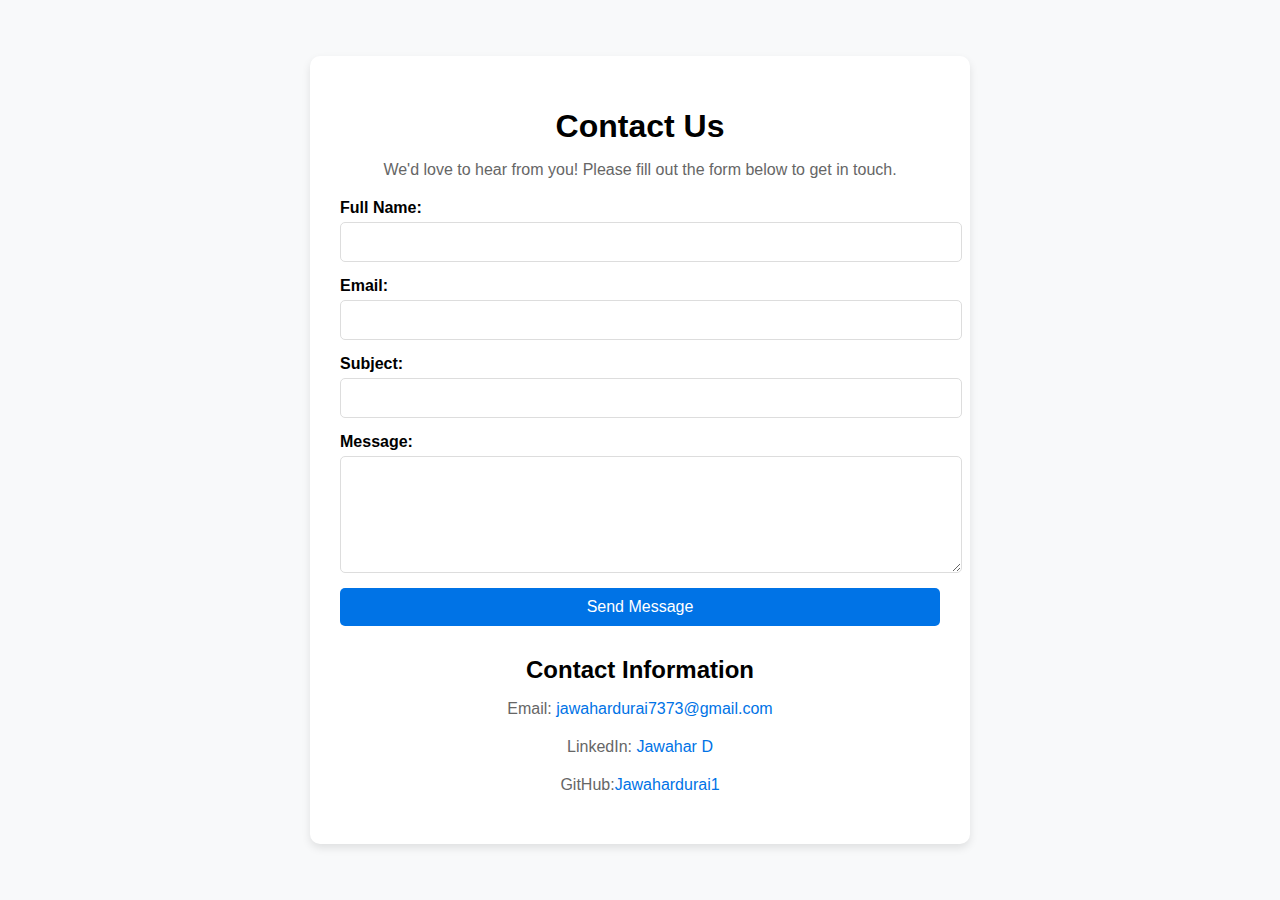
<file: contact.html>
<!DOCTYPE html>
<html lang="en">
<head>
    <meta charset="UTF-8">
    <meta name="viewport" content="width=device-width, initial-scale=1.0">
    <title>Contact Us</title>
    <link rel="stylesheet" href="contact.css">
</head>
<body>
    <div class="contact-container">
        <h1>Contact Us</h1>
        <p>We'd love to hear from you! Please fill out the form below to get in touch.</p>

        <form action="send_mail.php" method="post">
            <label for="name">Full Name:</label>
            <input type="text" id="name" name="name" required>

            <label for="email">Email:</label>
            <input type="email" id="email" name="email" required>

            <label for="subject">Subject:</label>
            <input type="text" id="subject" name="subject" required>

            <label for="message">Message:</label>
            <textarea id="message" name="message" rows="5" required></textarea>

            <button type="submit">Send Message</button>
        </form>

        <div class="contact-info">
            <h2>Contact Information</h2>
            <p>Email: <a href="mailto:jawahardurai7373@gmail.com">jawahardurai7373@gmail.com</a></p>
            <p>LinkedIn: <a href="https://www.linkedin.com/in/jawahar-d-680192294?utm_source=share&utm_campaign=share_via&utm_content=profile&utm_medium=android_app" target="_blank">Jawahar D</a></p>
            <p>GitHub:<a href="https://github.com/Jawahardurai1" target="_blank">Jawahardurai1</a></p>
        </div>
    </div>
</body>
</html>
</file>
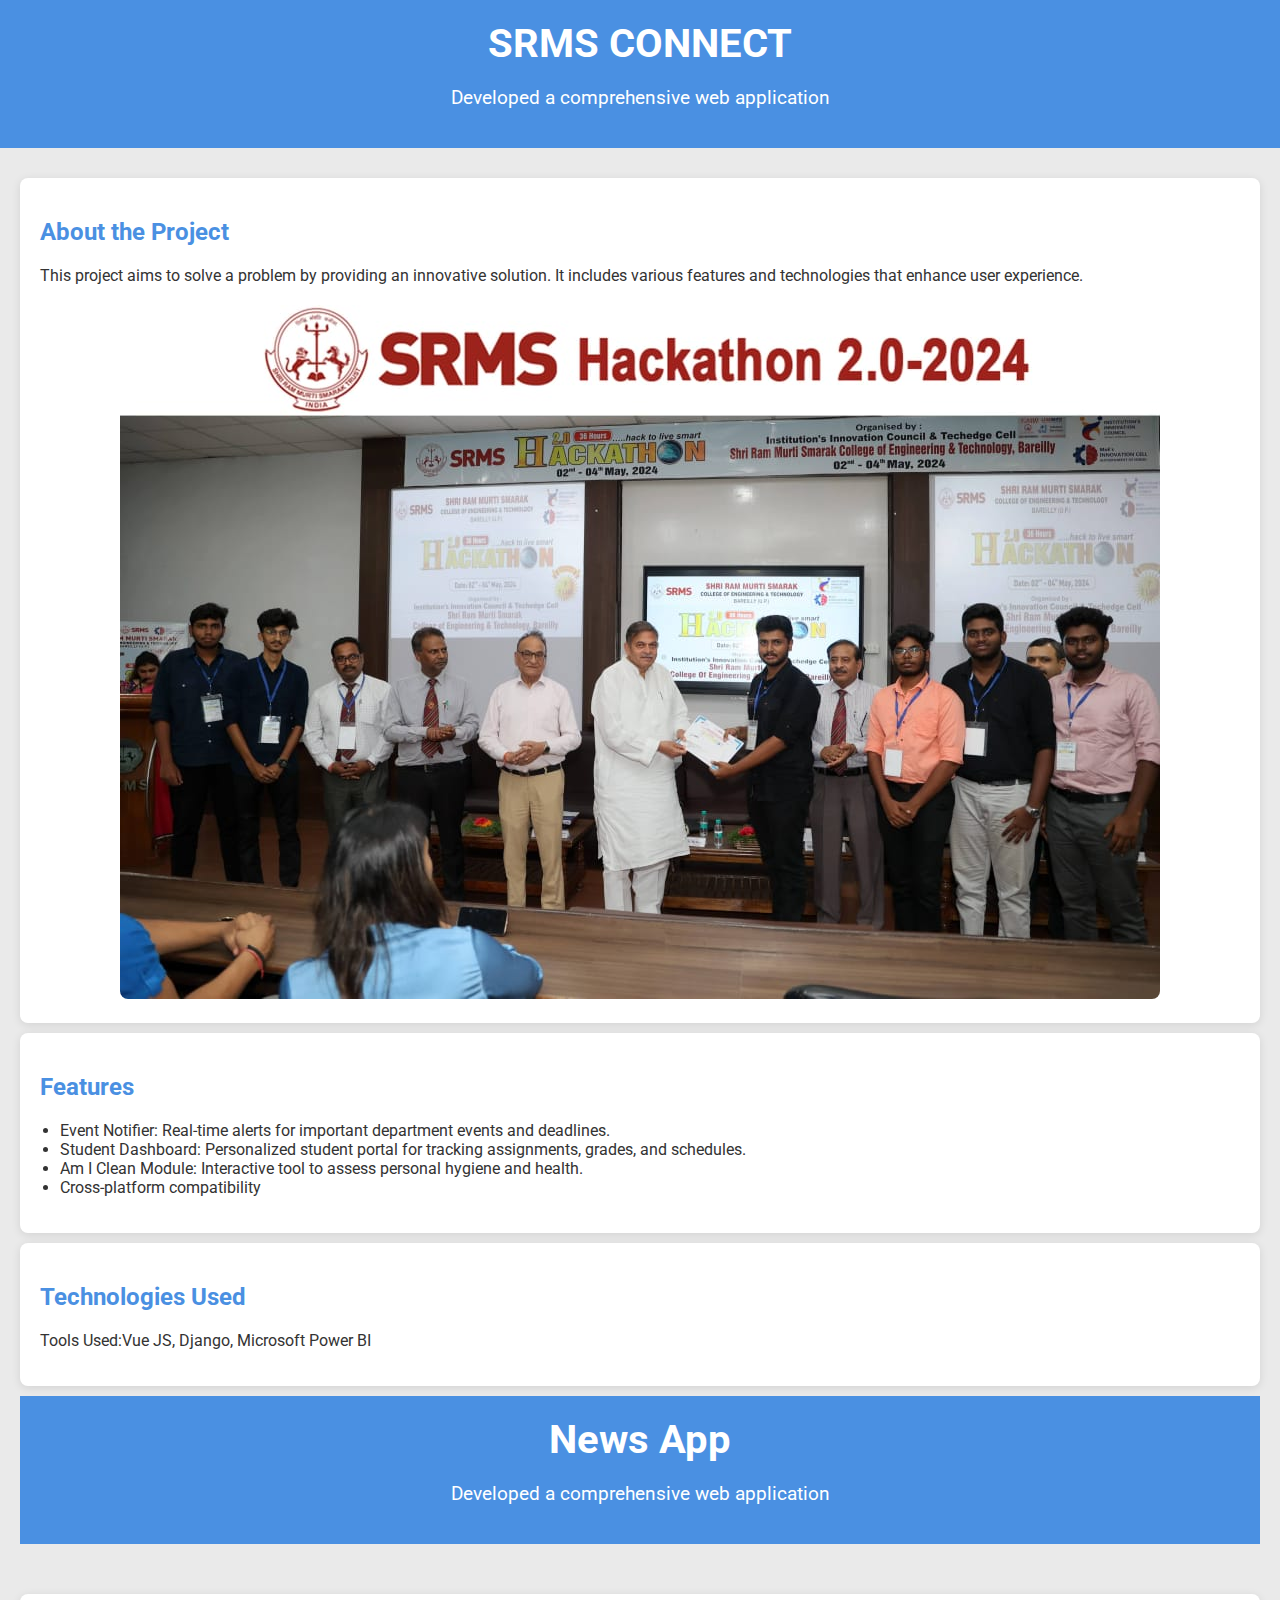
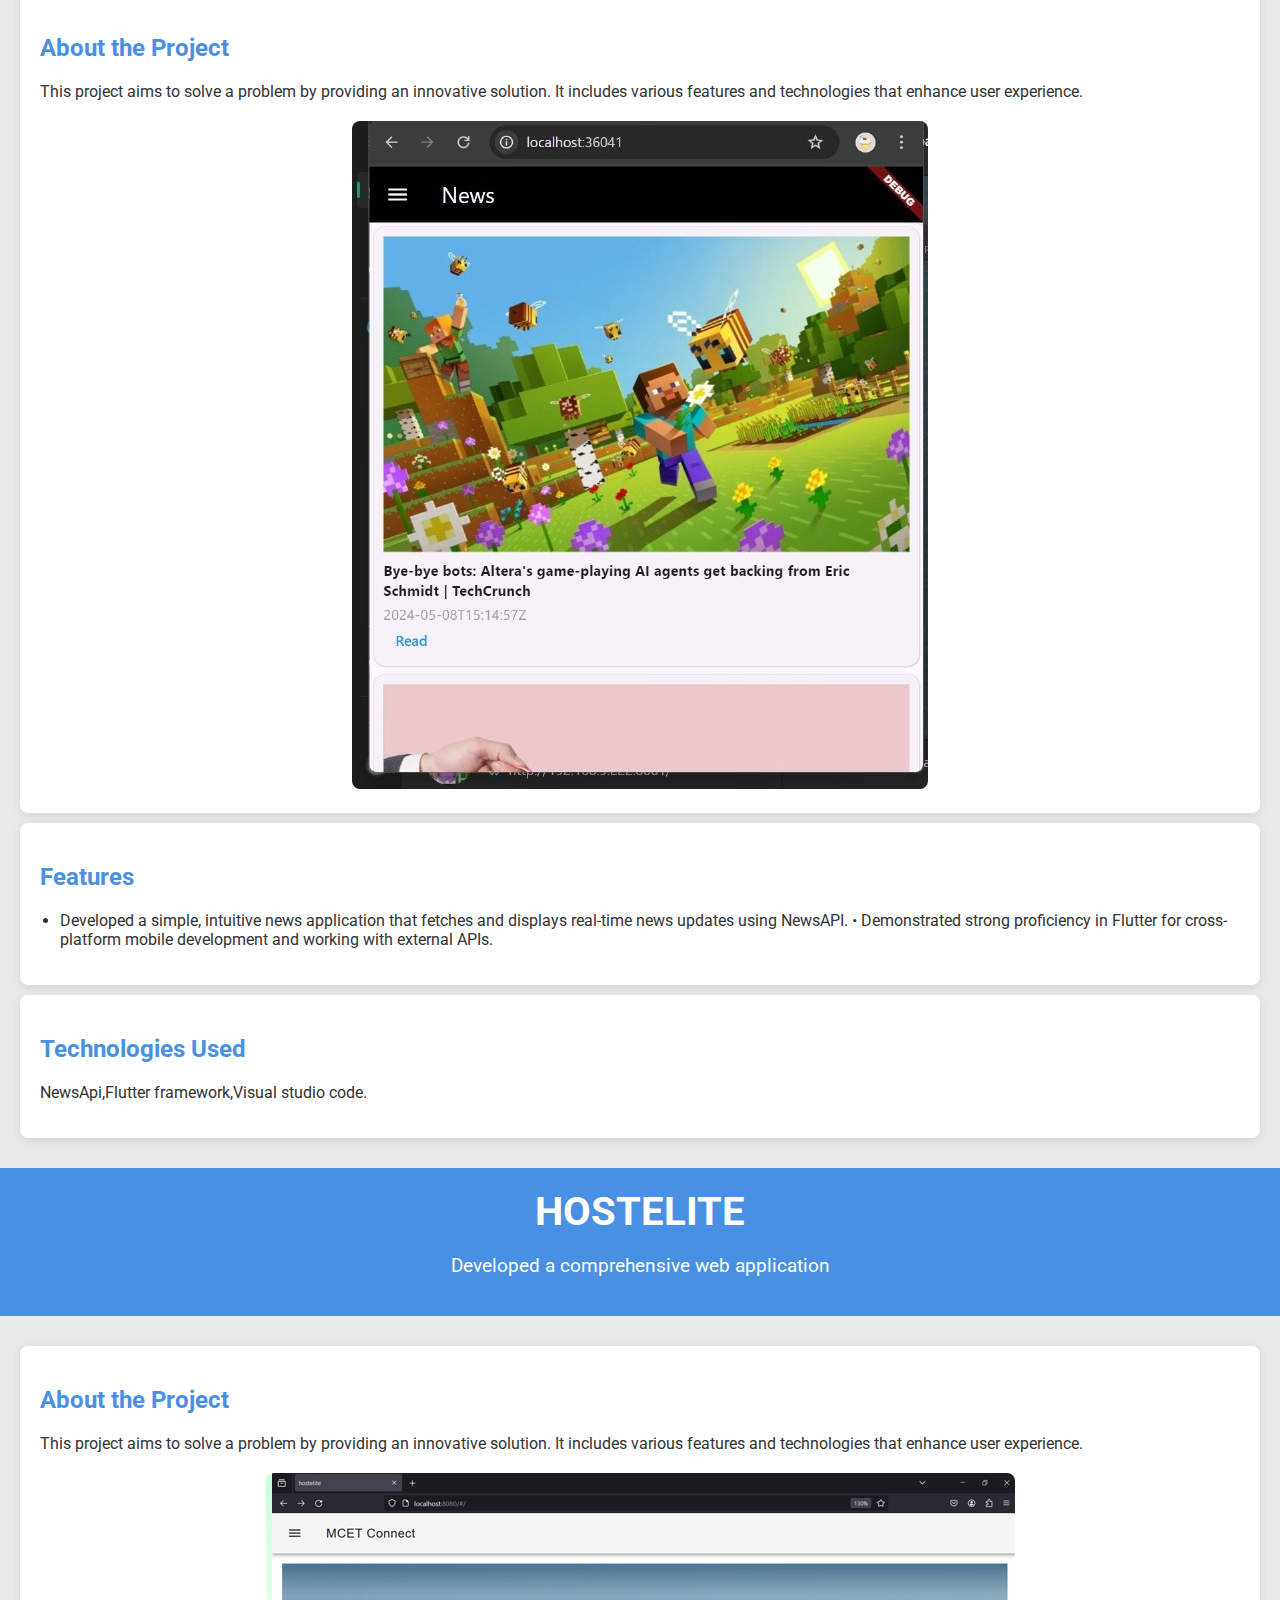
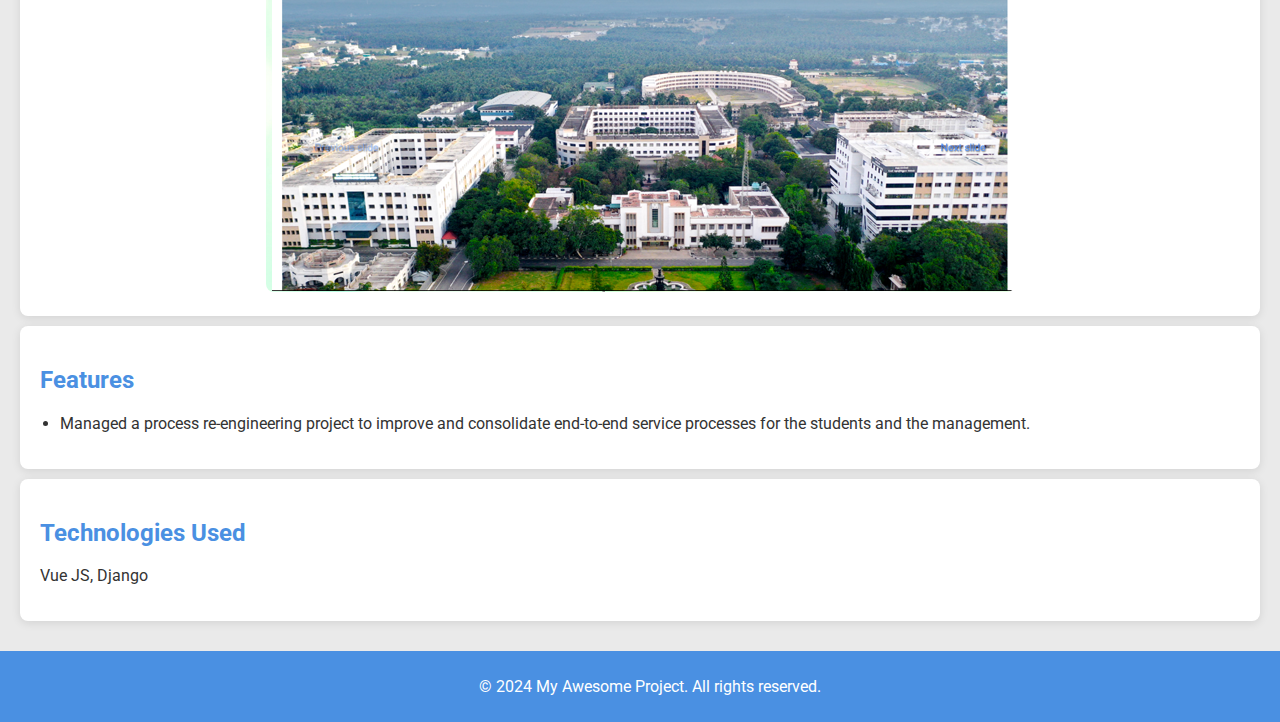
<file: project.html>
<!DOCTYPE html>
<html lang="en">
<head>
    <meta charset="UTF-8">
    <meta name="viewport" content="width=device-width, initial-scale=1.0">
    <title>Project Page</title>
    <link href="https://fonts.googleapis.com/css2?family=Roboto:wght@400;700&display=swap" rel="stylesheet">
    <link rel="stylesheet" href="project.css">
</head>
<body>
    <header>
        <h1>SRMS CONNECT</h1>
        <p>Developed a comprehensive web application</p>
    </header>
    
    <main>
        <section class="description">
            <h2>About the Project</h2>
            <p>This project aims to solve a problem by providing an innovative solution. It includes various features and technologies that enhance user experience.</p>
            <div class="image-container">
                <img src="images/WhatsApp Image 2024-11-02 at 11.38.22_79093e5b.jpg" alt="Project Image" class="project-image">
            </div>
        </section>
        
        <section class="features">
            <h2>Features</h2>
            <ul>
                <li>Event Notifier: Real-time alerts for important department events and deadlines.</li>
                <li>Student Dashboard: Personalized student portal for tracking assignments, grades, and schedules.</li>
                <li>Am I Clean Module: Interactive tool to assess personal hygiene and health.</li>
                <li>Cross-platform compatibility</li>
            </ul>
        </section>

        <section class="technologies">
            <h2>Technologies Used</h2>
            <p>Tools Used:Vue JS, Django, Microsoft Power BI</p>
        </section>
        <header>
            <h1>News App</h1>
            <p>Developed a comprehensive web application</p>
        </header>
    </main>
    <main>
        <section class="description">
            <h2>About the Project</h2>
            <p>This project aims to solve a problem by providing an innovative solution. It includes various features and technologies that enhance user experience.</p>
            <div class="image-container">
                <img src="images/WhatsApp Image 2024-10-27 at 21.39.09_fe9b2148.jpg" alt="Project Image" class="project-image">
            </div>
        </section>
        
        <section class="features">
            <h2>Features</h2>
            <ul>
                <li>Developed a simple, intuitive news application that fetches and displays real-time news updates using NewsAPI.
                    • Demonstrated strong proficiency in Flutter for cross-platform mobile development and working with external
                    APIs.</li>
            </ul>
        </section>

        <section class="technologies">
            <h2>Technologies Used</h2>
            <p>NewsApi,Flutter framework,Visual studio code.</p>
        </section>
    </main>
    <header>
        <h1>HOSTELITE</h1>
        <p>Developed a comprehensive web application</p>
    </header>
    <main>
        <section class="description">
            <h2>About the Project</h2>
            <p>This project aims to solve a problem by providing an innovative solution. It includes various features and technologies that enhance user experience.</p>
            <div class="image-container">
                <img src="images/Screenshot 2024-11-01 214950.png" alt="Project Image" class="project-image">
            </div>
        </section>
        
        <section class="features">
            <h2>Features</h2>
            <ul>
                <li>Managed a process re-engineering project to improve and consolidate end-to-end service processes for the
                students and the management.</li>
            </ul>
        </section>

        <section class="technologies">
            <h2>Technologies Used</h2>
            <p>Vue JS, Django</p>
        </section>
    </main>
    
    <footer>
        <p>© 2024 My Awesome Project. All rights reserved.</p>
    </footer>
</body>
</html>
</file>
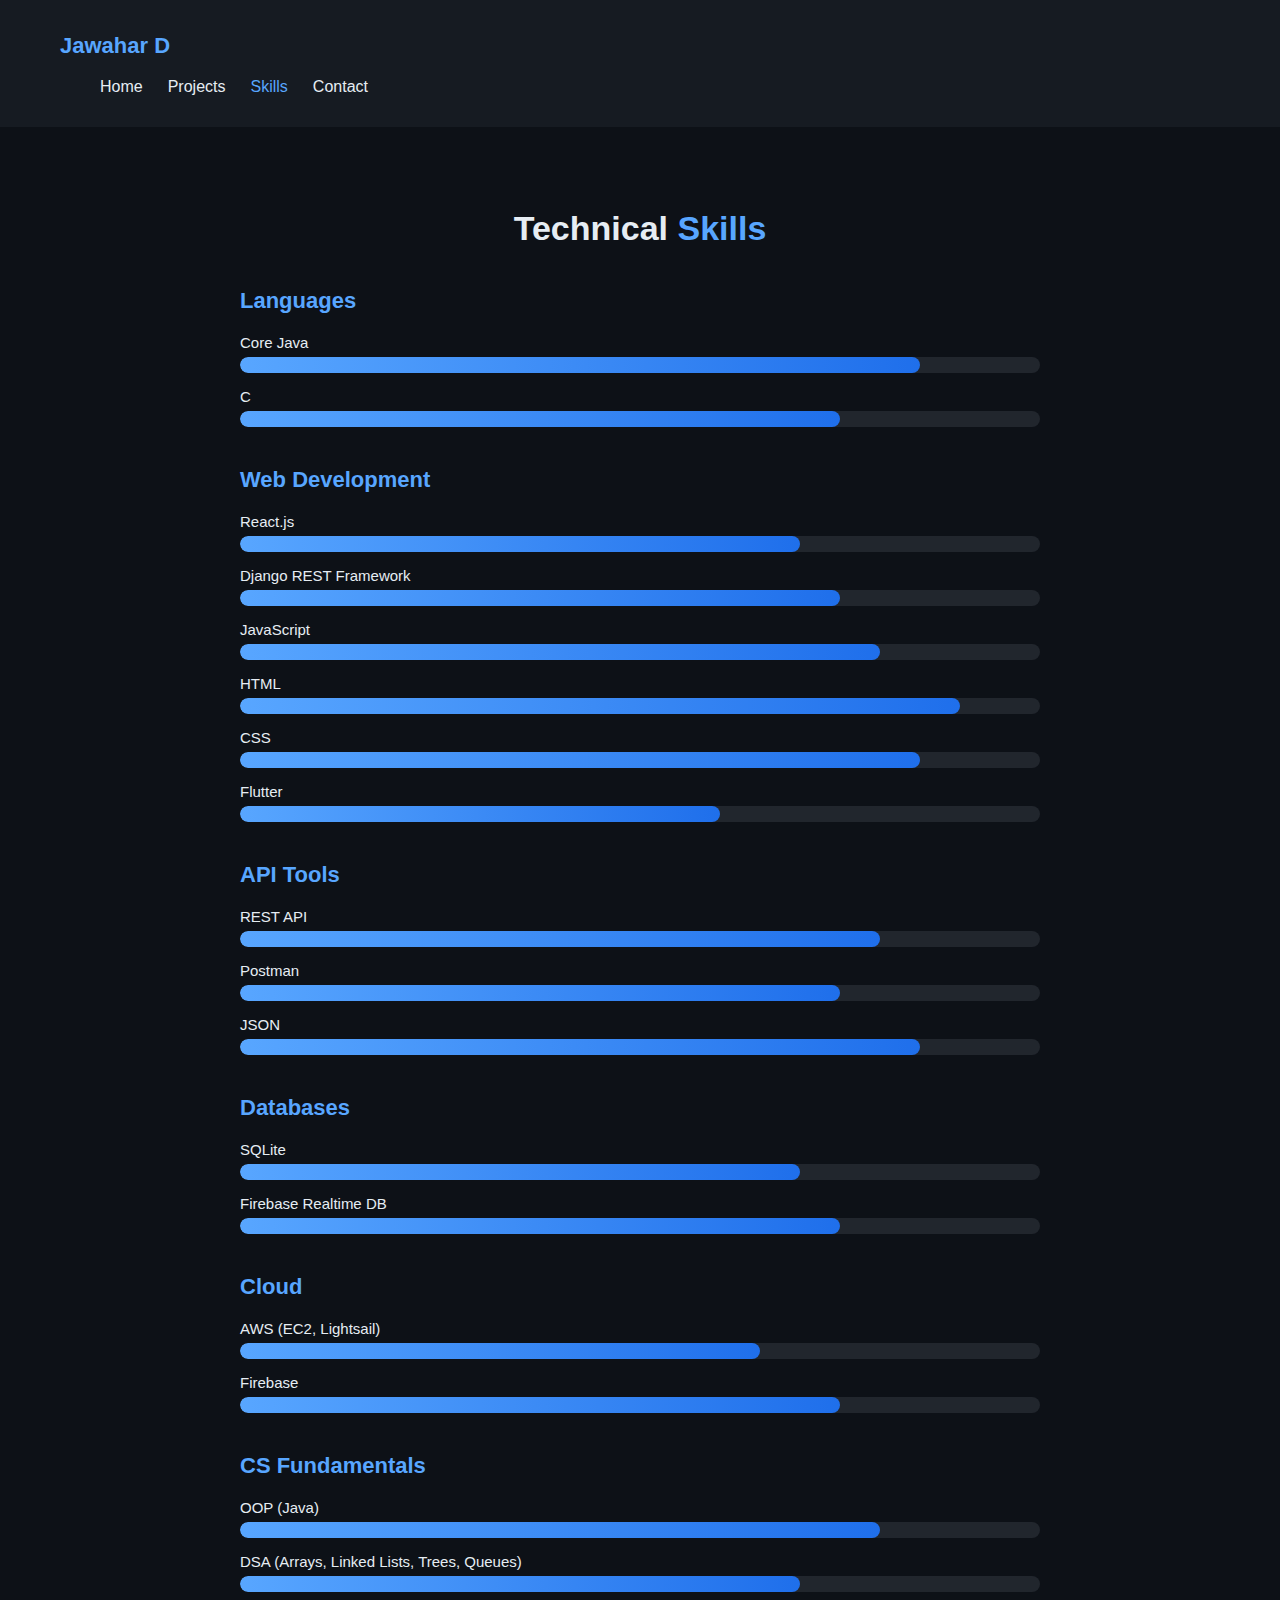
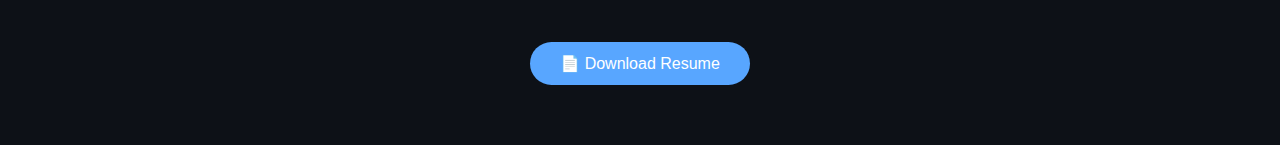
<file: skill.html>
<!DOCTYPE html>
<html lang="en">
<head>
  <meta charset="UTF-8">
  <meta name="viewport" content="width=device-width, initial-scale=1.0">
  <title>Skills - Jawahar D</title>
  <link rel="stylesheet" href="skill.css">
</head>
<body>
  <header>
    <nav>
      <h2 class="logo">Jawahar D</h2>
      <ul>
        <li><a href="index.html">Home</a></li>
        <li><a href="projects.html">Projects</a></li>
        <li><a href="skills.html" class="active">Skills</a></li>
        <li><a href="contact.html">Contact</a></li>
      </ul>
    </nav>
  </header>

  <section class="skills-section">
    <h1 class="title">Technical <span>Skills</span></h1>

    <div class="skills-category">
      <h2>Languages</h2>
      <div class="skill"><p>Core Java</p><div class="progress"><span data-progress="85"></span></div></div>
      <div class="skill"><p>C</p><div class="progress"><span data-progress="75"></span></div></div>
    </div>

    <div class="skills-category">
      <h2>Web Development</h2>
      <div class="skill"><p>React.js</p><div class="progress"><span data-progress="70"></span></div></div>
      <div class="skill"><p>Django REST Framework</p><div class="progress"><span data-progress="75"></span></div></div>
      <div class="skill"><p>JavaScript</p><div class="progress"><span data-progress="80"></span></div></div>
      <div class="skill"><p>HTML</p><div class="progress"><span data-progress="90"></span></div></div>
      <div class="skill"><p>CSS</p><div class="progress"><span data-progress="85"></span></div></div>
      <div class="skill"><p>Flutter</p><div class="progress"><span data-progress="60"></span></div></div>
    </div>

    <div class="skills-category">
      <h2>API Tools</h2>
      <div class="skill"><p>REST API</p><div class="progress"><span data-progress="80"></span></div></div>
      <div class="skill"><p>Postman</p><div class="progress"><span data-progress="75"></span></div></div>
      <div class="skill"><p>JSON</p><div class="progress"><span data-progress="85"></span></div></div>
    </div>

    <div class="skills-category">
      <h2>Databases</h2>
      <div class="skill"><p>SQLite</p><div class="progress"><span data-progress="70"></span></div></div>
      <div class="skill"><p>Firebase Realtime DB</p><div class="progress"><span data-progress="75"></span></div></div>
    </div>

    <div class="skills-category">
      <h2>Cloud</h2>
      <div class="skill"><p>AWS (EC2, Lightsail)</p><div class="progress"><span data-progress="65"></span></div></div>
      <div class="skill"><p>Firebase</p><div class="progress"><span data-progress="75"></span></div></div>
    </div>

    <div class="skills-category">
      <h2>CS Fundamentals</h2>
      <div class="skill"><p>OOP (Java)</p><div class="progress"><span data-progress="80"></span></div></div>
      <div class="skill"><p>DSA (Arrays, Linked Lists, Trees, Queues)</p><div class="progress"><span data-progress="70"></span></div></div>
    </div>

    <div class="resume-btn">
      <a href="https://drive.google.com/file/d/1wmL25X53LpiSq50zeyUq-Q5krjiI0l_N/view?usp=sharing">📄 Download Resume</a>
    </div>
  </section>

  <script src="skill.js"></script>
</body>
</html>
</file>
<file: contact.css>
body {
    font-family: 'Arial', sans-serif;
    background-color: #f8f9fa;
    display: flex;
    justify-content: center;
    align-items: center;
    height: 100vh;
    margin: 0;
}

.contact-container {
    background-color: #ffffff;
    padding: 30px;
    border-radius: 10px;
    box-shadow: 0 4px 8px rgba(0, 0, 0, 0.1);
    max-width: 600px;
    width: 100%;
}

h1 {
    text-align: center;
    margin-bottom: 10px;
}

p {
    text-align: center;
    margin-bottom: 20px;
    color: #666;
}

form {
    display: flex;
    flex-direction: column;
}

label {
    margin-bottom: 5px;
    font-weight: bold;
}

input, textarea {
    margin-bottom: 15px;
    padding: 10px;
    border: 1px solid #ddd;
    border-radius: 5px;
    font-size: 16px;
    width: 100%;
}

button {
    padding: 10px;
    background-color: #0073e6;
    color: #ffffff;
    border: none;
    border-radius: 5px;
    font-size: 16px;
    cursor: pointer;
}

button:hover {
    background-color: #005bb5;
}

.contact-info {
    margin-top: 30px;
    text-align: center;
}

.contact-info h2 {
    margin-bottom: 10px;
}

.contact-info a {
    color: #0073e6;
    text-decoration: none;
}

.contact-info a:hover {
    text-decoration: underline;
}
</file>
<file: project.css>
body {
    font-family: 'Roboto', sans-serif;
    margin: 0;
    padding: 0;
    background-color: #f4f4f4;
    color: #333;
    transition: background-color 0.3s;
}

body:hover {
    background-color: #eaeaea;
}

header {
    background-color: #4a90e2;
    color: white;
    padding: 20px;
    text-align: center;
    animation: fadeIn 1s ease-in;
}

header h1 {
    margin: 0;
    font-size: 2.5em;
}

header p {
    font-size: 1.2em;
}

main {
    padding: 20px;
}

section {
    background: white;
    border-radius: 8px;
    padding: 20px;
    margin: 10px 0;
    box-shadow: 0 2px 10px rgba(0, 0, 0, 0.1);
    transition: transform 0.3s, box-shadow 0.3s;
}

section:hover {
    transform: translateY(-5px);
    box-shadow: 0 4px 20px rgba(0, 0, 0, 0.2);
}

.image-container {
    text-align: center;
    margin-top: 20px;
}

.project-image {
    max-width: 100%;
    border-radius: 8px;
    transition: transform 0.3s, filter 0.3s;
}

.project-image:hover {
    transform: scale(1.05);
    filter: brightness(90%);
}

h2 {
    color: #4a90e2;
}

ul {
    list-style-type: disc;
    padding-left: 20px;
}

footer {
    text-align: center;
    padding: 10px;
    background-color: #4a90e2;
    color: white;
    position: relative;
    bottom: 0;
    width: 100%;
}

@keyframes fadeIn {
    from {
        opacity: 0;
    }
    to {
        opacity: 1;
    }
}
</file>
<file: skill.css>
body {
  margin: 0;
  font-family: "Segoe UI", sans-serif;
  background: #0d1117;
  color: #e6edf3;
}

header {
  background: #161b22;
  padding: 15px 60px;
  display: flex;
  justify-content: space-between;
  align-items: center;
}

header .logo {
  color: #58a6ff;
  font-size: 22px;
  font-weight: bold;
}

header ul {
  list-style: none;
  display: flex;
  gap: 25px;
}

header ul li a {
  text-decoration: none;
  color: #e6edf3;
  font-weight: 500;
  transition: color 0.3s;
}

header ul li a.active,
header ul li a:hover {
  color: #58a6ff;
}

.skills-section {
  padding: 60px 10%;
  text-align: center;
}

.skills-section .title {
  font-size: 34px;
  margin-bottom: 40px;
}

.skills-section .title span {
  color: #58a6ff;
}

.skills-category {
  margin: 40px auto;
  text-align: left;
  max-width: 800px;
  animation: fadeIn 1.2s ease-in-out;
}

.skills-category h2 {
  color: #58a6ff;
  font-size: 22px;
  margin-bottom: 20px;
}

.skill {
  margin-bottom: 15px;
}

.skill p {
  margin: 0 0 6px 0;
  font-size: 15px;
}

.progress {
  background: #21262d;
  border-radius: 12px;
  height: 16px;
  overflow: hidden;
}

.progress span {
  display: block;
  height: 100%;
  width: 0;
  background: linear-gradient(90deg, #58a6ff, #1f6feb);
  border-radius: 12px;
  transition: width 2s ease;
}

.resume-btn {
  margin-top: 50px;
}

.resume-btn a {
  display: inline-block;
  padding: 12px 30px;
  background: #58a6ff;
  color: #fff;
  font-size: 16px;
  border-radius: 30px;
  text-decoration: none;
  transition: background 0.3s;
}

.resume-btn a:hover {
  background: #1f6feb;
}

@keyframes fadeIn {
  from { opacity: 0; transform: translateY(30px); }
  to { opacity: 1; transform: translateY(0); }
}
</file>
